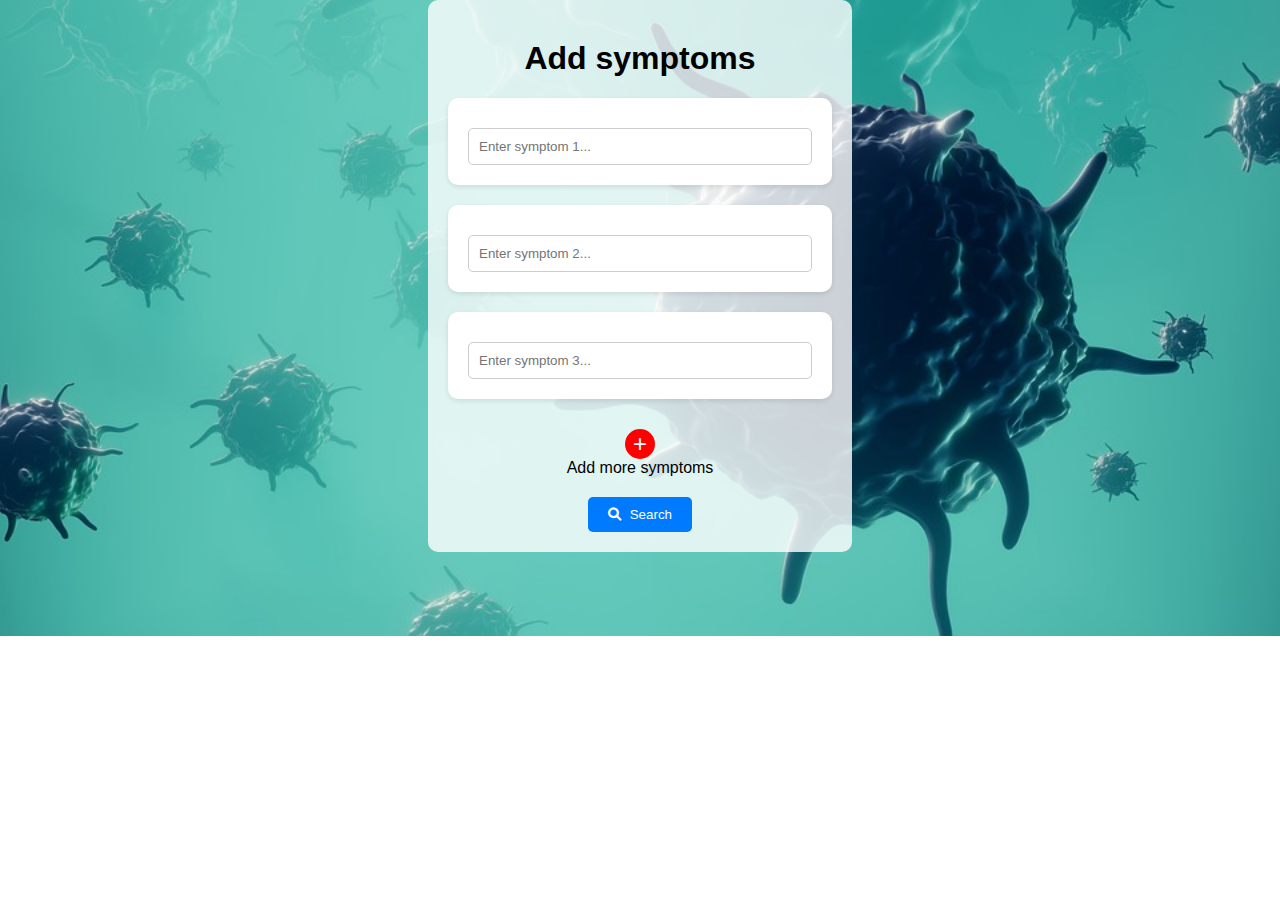
<file: index.html>
<!DOCTYPE html>
<html lang="en">
<head>
    <meta charset="UTF-8">
    <meta name="viewport" content="width=device-width, initial-scale=1.0">
    <title>Front Page</title>
    <link rel="stylesheet" href="styles.css">
    <!-- Add Font Awesome CDN for search icon -->
    <link rel="stylesheet" href="https://cdnjs.cloudflare.com/ajax/libs/font-awesome/6.0.0-beta3/css/all.min.css">
</head>
<body>
    <div class="container">
        <h1>Add symptoms</h1>
        <div class="textbox">
            <input type="text" placeholder="Enter symptom 1...">
        </div>
        <div class="textbox">
            <input type="text" placeholder="Enter symptom 2...">
        </div>
        <div class="textbox">
            <input type="text" placeholder="Enter symptom 3...">
        </div>
        <div class="add-more">
            <span class="plus">+</span>
            <p>Add more symptoms</p>
        </div>
        <div class="search">
            <button><i class="fas fa-search"></i> Search</button>
        </div>
    </div>
</body>
</html>
</file>
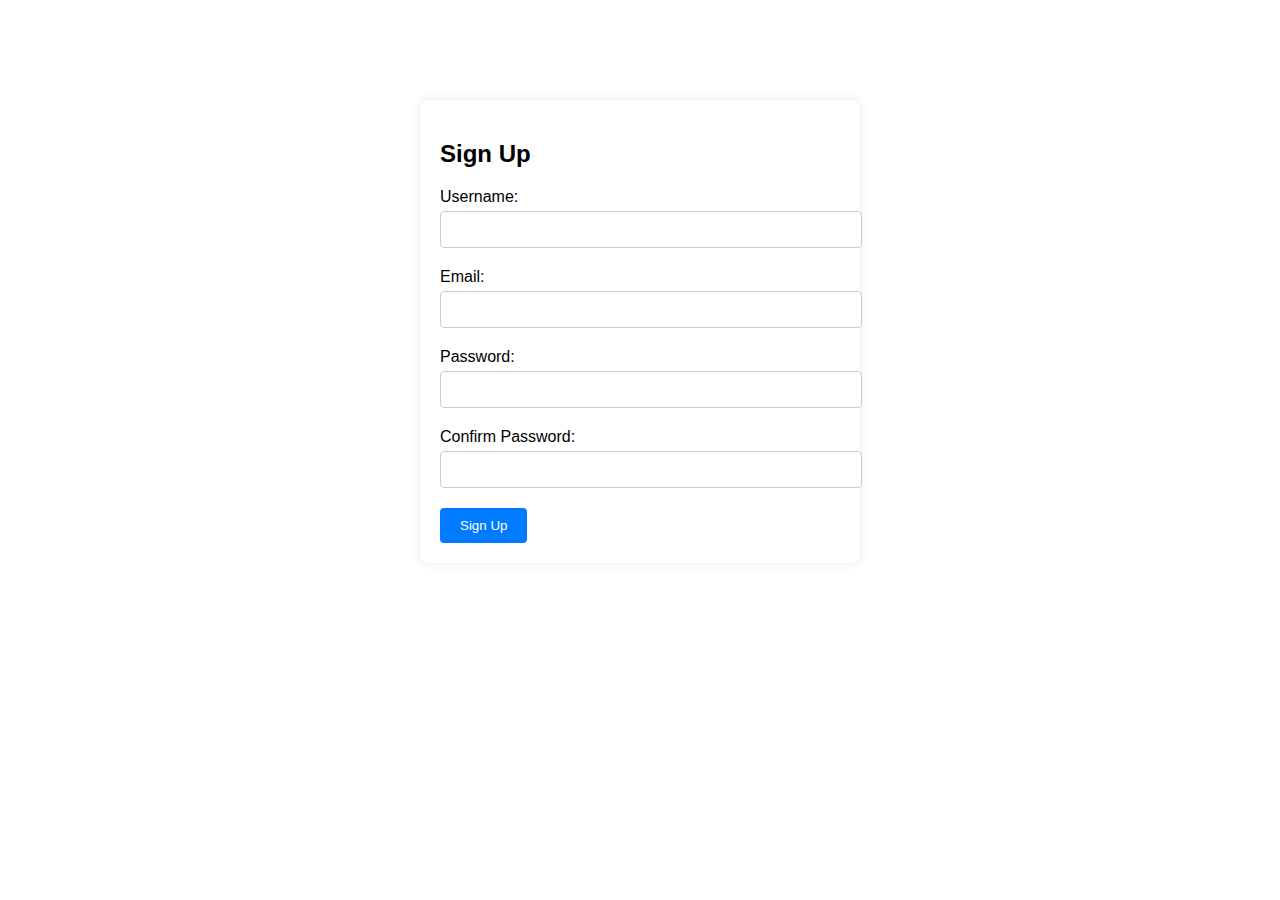
<file: signup.html>
<!DOCTYPE html>
<html lang="en">
<head>
    <meta charset="UTF-8">
    <meta name="viewport" content="width=device-width, initial-scale=1.0">
    <title>Signup Page</title>
    <link rel="stylesheet" href="signup.css">
</head>
<body>

    <div class="signup-container">
        <h2>Sign Up</h2>
        <form action="#" method="post">
            <div class="form-group">
                <label for="username">Username:</label>
                <input type="text" id="username" name="username" required>
            </div>
            <div class="form-group">
                <label for="email">Email:</label>
                <input type="email" id="email" name="email" required>
            </div>
            <div class="form-group">
                <label for="password">Password:</label>
                <input type="password" id="password" name="password" required>
            </div>
            <div class="form-group">
                <label for="confirm-password">Confirm Password:</label>
                <input type="password" id="confirm-password" name="confirm-password" required>
            </div>
            <form action="index.html" method="post">
                <!-- Your form fields -->
                <button type="submit">Sign Up</button>
            </form>
    </div>

</body>
</html>
</file>
<file: styles.css>
body {
    font-family: Arial, sans-serif;
    margin: 0;
    padding: 0;
    background-image: url('disease-prediction-using-machine-learning.jpg'); /* Replace 'path_to_your_image.jpg' with the actual path to your image */
    background-size: cover;
    background-repeat: no-repeat;
    background-position: center;
}

.container {
    width: 30%; /* Adjust the width of the container as needed */
    margin: auto; /* Center the container horizontally */
    text-align: center; /* Center-align text content */
    background-color: rgba(255, 255, 255, 0.8); /* Add a semi-transparent white background to the container */
    padding: 20px; /* Add padding to the container */
    border-radius: 10px; /* Add rounded corners to the container */
}

/* Adjust margin-top value to bring "Add symptoms" box down */
.container h1 {
    margin-top: 20px; 
}

.add-more {
    margin-top: 30px; 
    margin-bottom: 20px;
}

.textbox {
    background-color: #fff;
    padding: 20px;
    border-radius: 10px;
    box-shadow: 0 2px 5px rgba(0, 0, 0, 0.1);
    margin-bottom: 20px; /* Add space between textboxes */
     /* Adjust margin-top value to bring the "Add symptoms" box down */
     margin-top: 20px;
}

.textbox input[type="text"] {
    width: 100%;
    padding: 10px;
    margin-top: 10px;
    border: 1px solid #ccc;
    border-radius: 5px;
    box-sizing: border-box;
}

.add-more {
    margin-top: 30px; /* Adjust the margin to bring the section down */
    margin-bottom: 20px; /* Add space between last textbox and the add more section */
}

.add-more span.plus {
    display: inline-block;
    width: 30px;
    height: 30px;
    border-radius: 50%;
    background-color: red;
    font-size: 24px;
    color: white;
    line-height: 30px;
    cursor: pointer;
}

.add-more p {
    margin: 0;
}

.search {
    margin-top: 20px; /* Add space between add more section and search button */
}

.search button {
    background-color: #007bff; /* Blue color for search button */
    color: white;
    padding: 10px 20px;
    border: none;
    border-radius: 5px;
    cursor: pointer;
}

.search button i {
    margin-right: 5px;
}
</file>
<file: signup.css>
body {
    font-family: Arial, sans-serif;
    background-image: url('https://media.istockphoto.com/id/489809401/photo/dna-background.jpg?s=612x612&w=0&k=20&c=x89J8gaxmHr8UG0xTLBRwAgH_retgMhYaIbAxh80CLU='); /* Replace 'background-image.jpg' with the path to your image */
    background-size: cover;
    background-position: center;
    margin: 0;
    padding: 0;
}

.signup-container {
    width: 400px;
    margin: 100px auto;
    background-color: rgba(255, 255, 255, 0.8); /* Add a transparent background overlay */
    padding: 20px;
    border-radius: 8px;
    box-shadow: 0 0 10px rgba(0, 0, 0, 0.1);
}

h2 {
    margin-bottom: 20px;
}

.form-group {
    margin-bottom: 20px;
}

label {
    display: block;
    margin-bottom: 5px;
}

input[type="text"],
input[type="email"],
input[type="password"] {
    width: 100%;
    padding: 10px;
    border: 1px solid #ccc;
    border-radius: 4px;
}

button {
    background-color: #007bff;
    color: #fff;
    border: none;
    padding: 10px 20px;
    border-radius: 4px;
    cursor: pointer;
}

button:hover {
    background-color: #0056b3;
}
</file>
